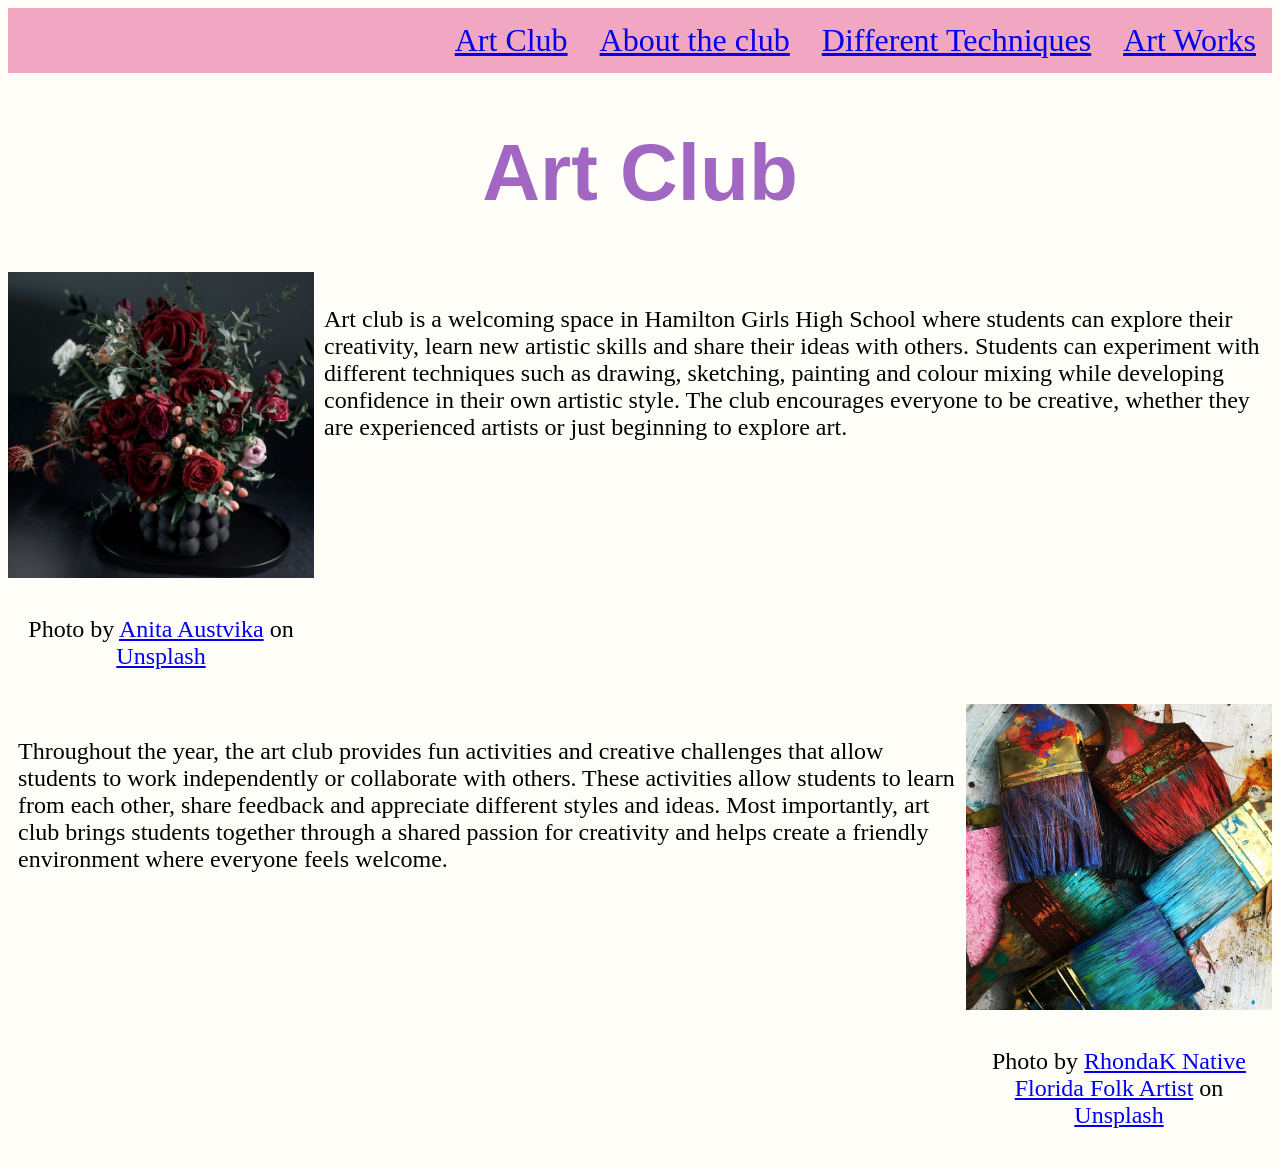
<file: index.html>
<!DOCTYPE html>
<html lang="en">

<head>
    <!-- non visible content-->
    <title>Index</title>
    <link rel="stylesheet" href="styles.css">
</head>

<body>
    <div class="navbar">
        <ul>
            <li><a href="art-works.html">Art Works</a></li>
            <li><a href="different-techniques.html">Different Techniques</a></li>
            <li><a href="about.html">About the club</a></li>
            <li><a href="index.html">Art Club</a></li>
        </ul>
    </div>
    <h1>Art Club</h1>
    <link rel="preconnect" href="https://fonts.googleapis.com">
    <div class="container">
        <div class="image-div"><img src="images-for-art/red-flower.jpg" alt="Flowers picture">
            <p>Photo by <a
                    href="https://unsplash.com/@anitaaustvika?utm_source=unsplash&utm_medium=referral&utm_content=creditCopyText">Anita
                    Austvika</a> on <a
                    href="https://unsplash.com/photos/a-vase-filled-with-lots-of-red-and-white-flowers-cAPVMlhM4x4?utm_source=unsplash&utm_medium=referral&utm_content=creditCopyText">Unsplash</a>
            </p>
        </div>
        <div>
            <p> Art club is a welcoming space in Hamilton Girls High School where students can explore their creativity,
                learn new artistic skills and share their ideas with others. Students can experiment with different
                techniques such as drawing, sketching, painting and colour mixing while developing confidence in their
                own artistic style. The club encourages everyone to be creative, whether they are experienced artists or
                just beginning to explore art.
            </p>
        </div>
    </div>
    <div class="container">
        <div>
            <p>Throughout the year, the art club provides fun activities and creative challenges that allow students to
                work independently or collaborate with others. These activities allow students to learn from each other,
                share feedback and appreciate different styles and ideas. Most importantly, art club brings students
                together through a shared passion for creativity and helps create a friendly environment where everyone
                feels welcome.
            </p>
        </div>
        <div class="image-div"><img src="images-for-art/Paintbrushes2.jpg" alt="Paint Brushes">
            <p>Photo by <a
                    href="https://unsplash.com/@rhondak?utm_source=unsplash&utm_medium=referral&utm_content=creditCopyText">RhondaK
                    Native Florida Folk Artist</a> on <a
                    href="https://unsplash.com/photos/assorted-color-paintbrushes-_Yc7OtfFn-0?utm_source=unsplash&utm_medium=referral&utm_content=creditCopyText">Unsplash</a>
            </p>
        </div>
    </div>




</body>

</html>
</file>
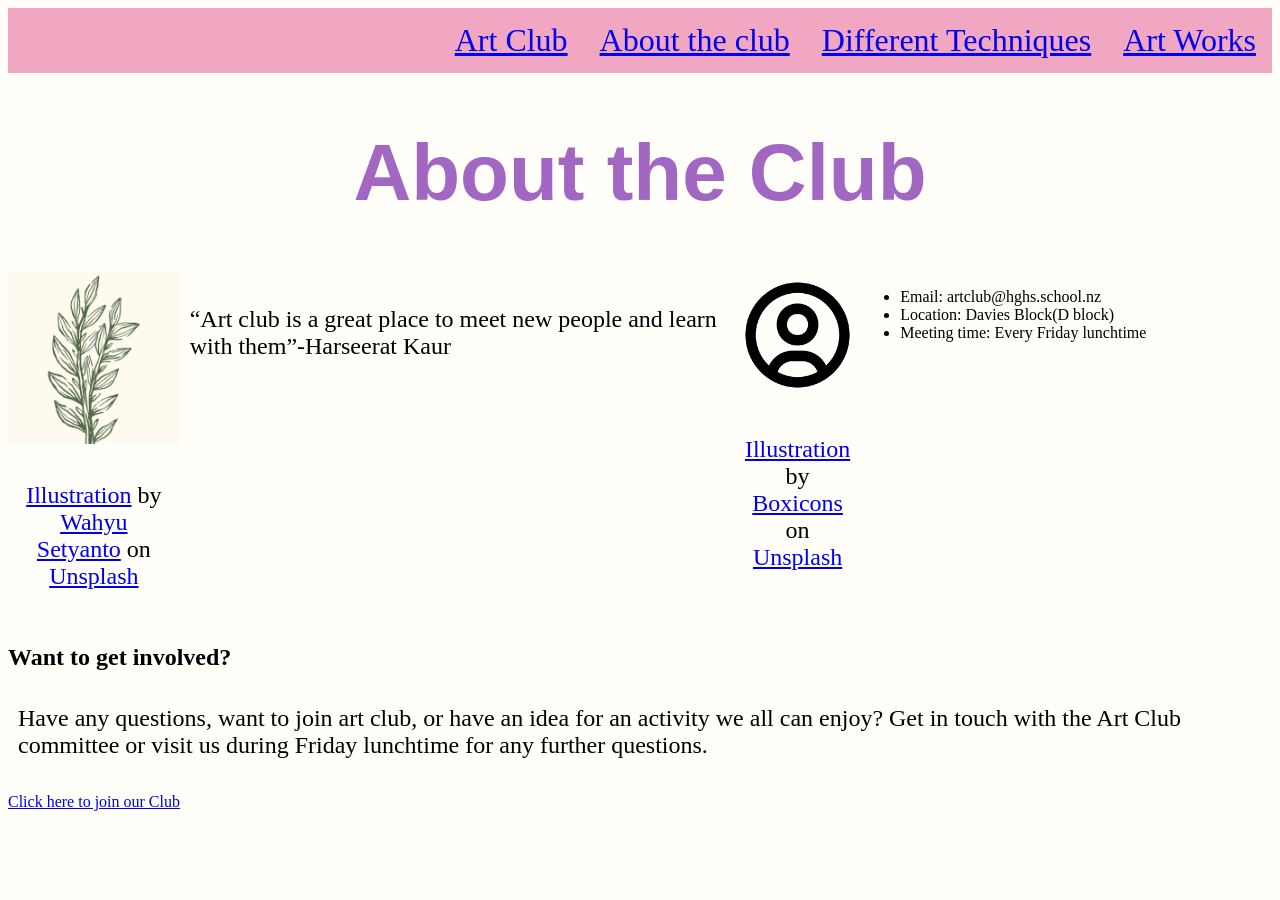
<file: about.html>
<!DOCTYPE html>
<html lang="en">

<head>
  <!-- non visible content-->
  <title>About</title>
  <link rel="stylesheet" href="styles.css">
</head>

<body>
  <div class="navbar">
    <ul>

      <li><a href="art-works.html">Art Works</a></li>
      <li><a href="different-techniques.html">Different Techniques</a></li>
      <li><a href="about.html">About the club</a></li>
      <li><a href="index.html">Art Club</a></li>
    </ul>
  </div>
  <h1>About the Club</h1>
  <div class="Club">
    <div class="ClubA">
      <div class="image-div"><img src="images-for-art/Leaf.avif" alt="Flower">
        <p><a
            href="https://unsplash.com/illustrations/line-art-of-a-green-leafy-branch-on-cream-background-zX1389OMuxw?utm_source=unsplash&utm_medium=referral&utm_content=creditCopyText">Illustration</a>
          by <a
            href="https://unsplash.com/@setyanski/illustrations?utm_source=unsplash&utm_medium=referral&utm_content=creditCopyText">Wahyu
            Setyanto</a> on <a
            href="https://unsplash.com/illustrations?utm_source=unsplash&utm_medium=referral&utm_content=creditCopyText">Unsplash</a>
        </p>
      </div>
      <p>
        “Art club is a great place to meet new people and learn with them”-Harseerat Kaur
      </p>
    </div>
    <div class="ClubA">
      <div class="image-div"><img src="images-for-art/Profileforlogo.avif" alt="Profile icon">
        <p><a
            href="https://unsplash.com/illustrations/a-simple-black-and-white-user-icon-ze3urB416yE?utm_source=unsplash&utm_medium=referral&utm_content=creditCopyText">Illustration</a>
          by <a
            href="https://unsplash.com/@boxicons/illustrations?utm_source=unsplash&utm_medium=referral&utm_content=creditCopyText">Boxicons</a>
          on <a
            href="https://unsplash.com/illustrations?utm_source=unsplash&utm_medium=referral&utm_content=creditCopyText">Unsplash</a>
        </p>
      </div>
      <div>
        <ul>
          <li>Email: artclub@hghs.school.nz </li>
          <li>Location: Davies Block(D block)</li>
          <li>Meeting time: Every Friday lunchtime</li>
        </ul>
      </div>
    </div>
  </div> <!--end of club div-->
  <div class="TextClub">
    <h2>Want to get involved?</h2>
    <p>Have any questions, want to join art club, or have an idea for an activity we all can enjoy? Get in touch with
      the Art Club committee or visit us during Friday lunchtime for any further questions.
    </p>
    <a href="https://forms.gle/S5XjZe2KScKteFcy9"> Click here to join our Club</a>
  </div>


</body>

</html>
</file>
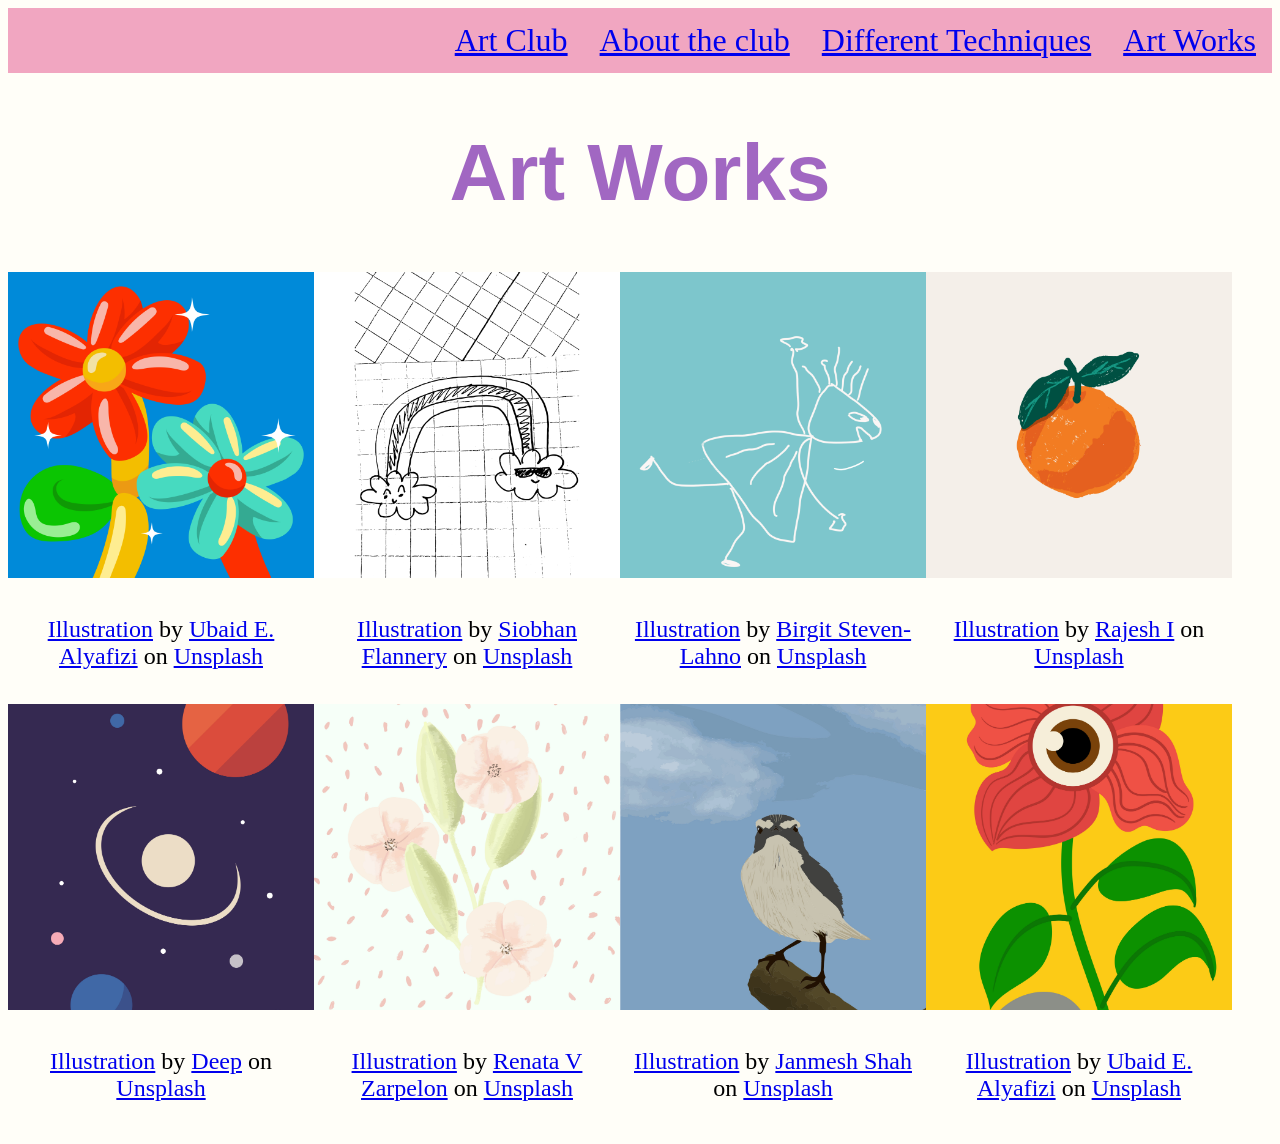
<file: art-works.html>
<!DOCTYPE html>
<html lang="en">

<head>
    <!-- non visible content-->
    <title>Art works</title>
    <link rel="stylesheet" href="styles.css">
</head>

<body>
    <div class="navbar">
        <ul>

            <li><a href="art-works.html">Art Works</a></li>
            <li><a href="different-techniques.html">Different Techniques</a></li>
            <li><a href="about.html">About the club</a></li>
            <li><a href="index.html">Art Club</a></li>
        </ul>
    </div>
    <h1>Art Works</h1>
    <div class="photos">
        <div class="image-div"><img src="images-for-art/ballon-flowers.jpg" alt="Ballon flowers">
            <p><a
                    href="https://unsplash.com/illustrations/a-colorful-flower-on-a-blue-background-mSMD6alwPdo?utm_source=unsplash&utm_medium=referral&utm_content=creditCopyText">Illustration</a>
                by <a
                    href="https://unsplash.com/@thehalaldesign/illustrations?utm_source=unsplash&utm_medium=referral&utm_content=creditCopyText">Ubaid
                    E. Alyafizi</a> on <a
                    href="https://unsplash.com/illustrations?utm_source=unsplash&utm_medium=referral&utm_content=creditCopyText">Unsplash</a>
            </p>
        </div>
        <div class="image-div"><img src="images-for-art/Rainbow.jpg" alt="Bird">
            <p><a
                    href="https://unsplash.com/illustrations/a-hand-drawn-rainbow-with-smiling-clouds-on-graph-paper-SoBA5Sp2O_o?utm_source=unsplash&utm_medium=referral&utm_content=creditCopyText">Illustration</a>
                by <a
                    href="https://unsplash.com/@siobhanflannery/illustrations?utm_source=unsplash&utm_medium=referral&utm_content=creditCopyText">Siobhan
                    Flannery</a> on <a
                    href="https://unsplash.com/illustrations?utm_source=unsplash&utm_medium=referral&utm_content=creditCopyText">Unsplash</a>
            </p>
        </div>
        <div class="image-div"><img src="images-for-art/Kid.jpg" alt="Kid">
            <p><a
                    href="https://unsplash.com/illustrations/a-white-stick-figure-drawing-on-a-light-blue-background-zxGfiMkZpaU?utm_source=unsplash&utm_medium=referral&utm_content=creditCopyText">Illustration</a>
                by <a
                    href="https://unsplash.com/@birgitsl/illustrations?utm_source=unsplash&utm_medium=referral&utm_content=creditCopyText">Birgit
                    Steven-Lahno</a> on <a
                    href="https://unsplash.com/illustrations?utm_source=unsplash&utm_medium=referral&utm_content=creditCopyText">Unsplash</a>
            </p>
        </div>
        <div class="image-div"><img src="images-for-art/Mandarin.jpg" alt="Fruit">
            <p><a
                    href="https://unsplash.com/illustrations/a-stylized-orange-with-green-leaves-on-a-cream-background-SHCvNVYdU_U?utm_source=unsplash&utm_medium=referral&utm_content=creditCopyText">Illustration</a>
                by <a
                    href="https://unsplash.com/@rajeshvelan/illustrations?utm_source=unsplash&utm_medium=referral&utm_content=creditCopyText">Rajesh
                    I</a> on <a
                    href="https://unsplash.com/illustrations?utm_source=unsplash&utm_medium=referral&utm_content=creditCopyText">Unsplash</a>
            </p>
        </div>
    </div>
    <div class="photos">
        <div class="image-div"><img src="images-for-art/Space.jpg" alt="Space">
            <p><a
                    href="https://unsplash.com/illustrations/planets-and-stars-amidst-a-cosmic-night-47_wA-2WAF4?utm_source=unsplash&utm_medium=referral&utm_content=creditCopyText">Illustration</a>
                by <a
                    href="https://unsplash.com/@deep_erudite/illustrations?utm_source=unsplash&utm_medium=referral&utm_content=creditCopyText">Deep</a>
                on <a
                    href="https://unsplash.com/illustrations?utm_source=unsplash&utm_medium=referral&utm_content=creditCopyText">Unsplash</a>
            </p>
        </div>
        <div class="image-div"><img src="images-for-art/Pink-flower.jpg" alt="Pink flower">
            <p><a
                    href="https://unsplash.com/illustrations/pale-pink-flowers-with-green-leaves-on-speckled-background-redCDf5GoTg?utm_source=unsplash&utm_medium=referral&utm_content=creditCopyText">Illustration</a>
                by <a
                    href="https://unsplash.com/@renatazarpelon/illustrations?utm_source=unsplash&utm_medium=referral&utm_content=creditCopyText">Renata
                    V Zarpelon</a> on <a
                    href="https://unsplash.com/illustrations?utm_source=unsplash&utm_medium=referral&utm_content=creditCopyText">Unsplash</a>
            </p>
        </div>
        <div class="image-div"><img src="images-for-art/Bird.jpg" alt="Bird">
            <p><a
                    href="https://unsplash.com/illustrations/a-bird-perched-on-a-branch-against-a-blue-sky-9qBHLZy1DJo?utm_source=unsplash&utm_medium=referral&utm_content=creditCopyText">Illustration</a>
                by <a
                    href="https://unsplash.com/@janmeshah/illustrations?utm_source=unsplash&utm_medium=referral&utm_content=creditCopyText">Janmesh
                    Shah</a> on <a
                    href="https://unsplash.com/illustrations?utm_source=unsplash&utm_medium=referral&utm_content=creditCopyText">Unsplash</a>
            </p>
        </div>
        <div class="image-div"><img src="images-for-art/Eye-flower.jpg" alt="Eye Flower">
            <p><a
                    href="https://unsplash.com/illustrations/a-red-flower-with-a-green-stem-on-a-yellow-background-yyOIc96V7AY?utm_source=unsplash&utm_medium=referral&utm_content=creditCopyText">Illustration</a>
                by <a
                    href="https://unsplash.com/@thehalaldesign/illustrations?utm_source=unsplash&utm_medium=referral&utm_content=creditCopyText">Ubaid
                    E. Alyafizi</a> on <a
                    href="https://unsplash.com/illustrations?utm_source=unsplash&utm_medium=referral&utm_content=creditCopyText">Unsplash</a>
            </p>
        </div>
    </div>
</body>

</html>
</file>
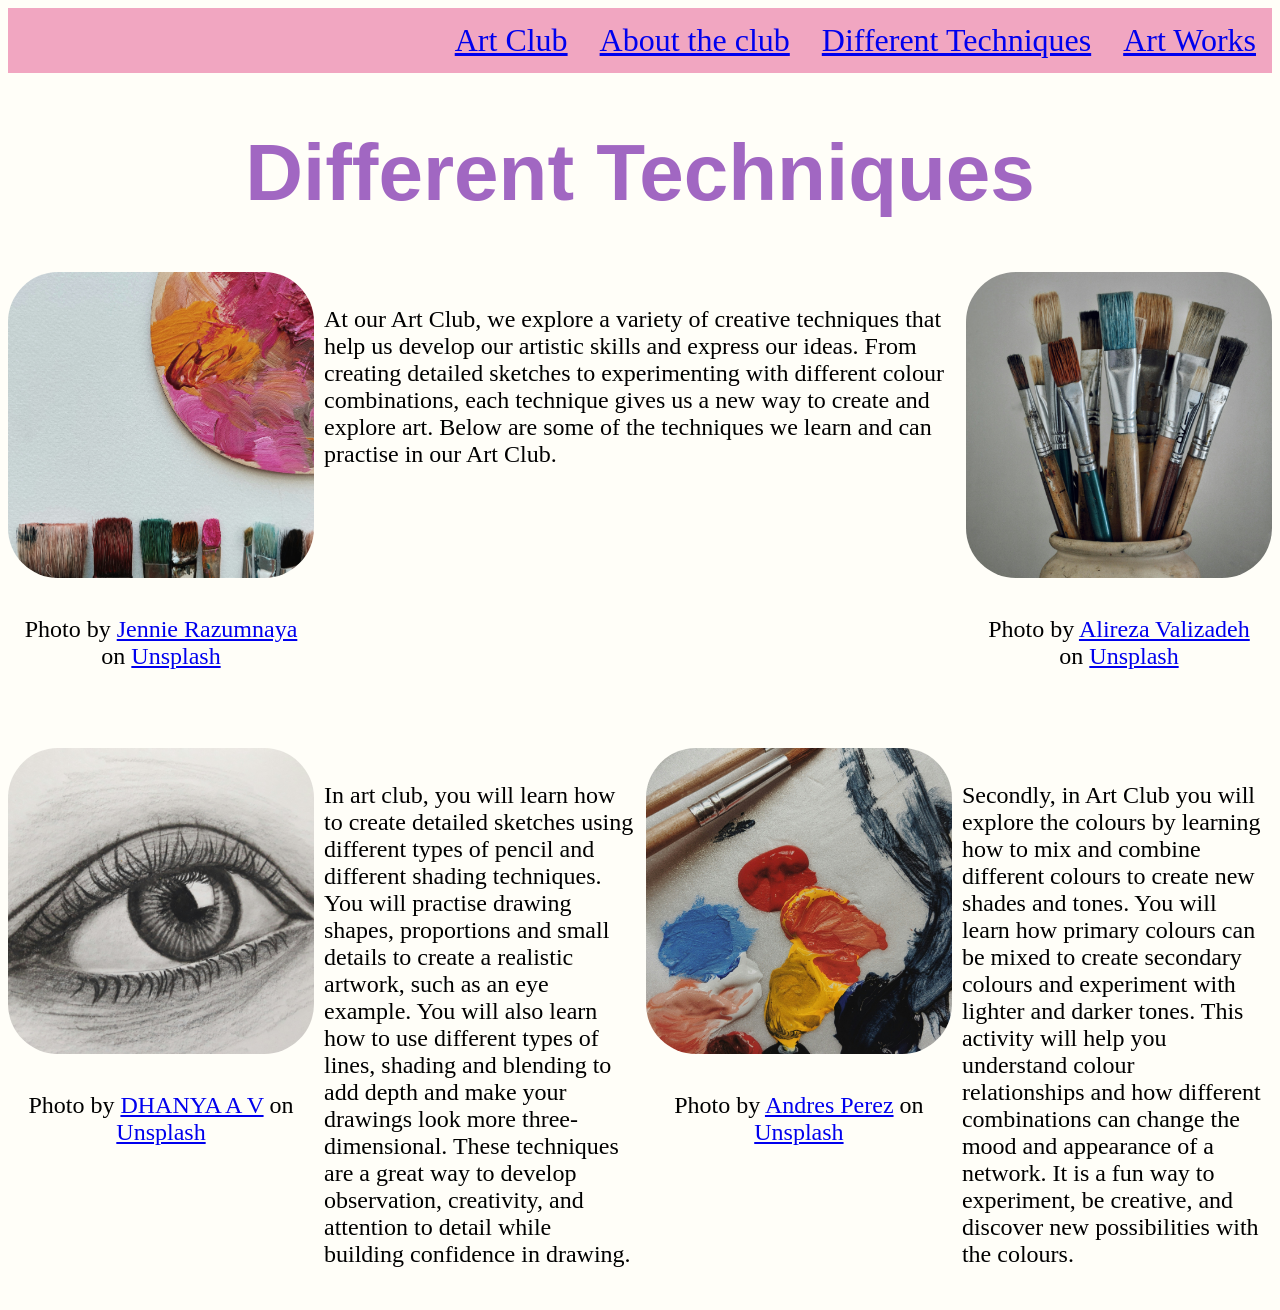
<file: different-techniques.html>
<!DOCTYPE html>
<html lang="en">

<head>
    <!-- non visible content-->
    <title>Different Techniques</title>
    <link rel="stylesheet" href="styles.css">
</head>

<body>
    <div class="navbar">
        <ul>

            <li><a href="art-works.html">Art Works</a></li>
            <li><a href="different-techniques.html">Different Techniques</a></li>
            <li><a href="about.html">About the club</a></li>
            <li><a href="index.html">Art Club</a></li>
        </ul>
    </div>
    <h1>Different Techniques</h1>
    <div class="technique1">
        <div class="image-div"><img src="images-for-art/Paintbrushesandpaintpalette.jpg"
                alt="Paint brushes and paint pallette">
            <p>Photo by <a
                    href="https://unsplash.com/@jennie_ra?utm_source=unsplash&utm_medium=referral&utm_content=creditCopyText">Jennie
                    Razumnaya</a> on <a
                    href="https://unsplash.com/photos/a-wall-with-different-brushes-and-makeup-Gl8sZ74qv_c?utm_source=unsplash&utm_medium=referral&utm_content=creditCopyText">Unsplash</a>
            </p>
        </div>
        <div>
            <p>At our Art Club, we explore a variety of creative techniques that help us develop our artistic skills and
                express our ideas. From creating detailed sketches to experimenting with different colour combinations,
                each technique gives us a new way to create and explore art. Below are some of the techniques we learn
                and can practise in our Art Club.
            </p>
        </div>
        <div class="image-div"><img src="images-for-art/PaintBrushes.jpg" alt="Types of paint brushes">
            <p>Photo by <a
                    href="https://unsplash.com/@alirezavalizadeh?utm_source=unsplash&utm_medium=referral&utm_content=creditCopyText">Alireza
                    Valizadeh</a> on <a
                    href="https://unsplash.com/photos/a-white-vase-filled-with-lots-of-paint-brushes-o6WViBEzOWU?utm_source=unsplash&utm_medium=referral&utm_content=creditCopyText">Unsplash</a>
            </p>
        </div>
    </div>
    <div class="Techniques2">
        <div class="image-div"><img src="images-for-art/Eye.jpg" alt="Eye">
            <p>Photo by <a
                    href="https://unsplash.com/@dhanya21?utm_source=unsplash&utm_medium=referral&utm_content=creditCopyText">DHANYA
                    A V</a> on <a
                    href="https://unsplash.com/photos/human-eye-graphite-pencil-sketch-zdiMKVb5fl0?utm_source=unsplash&utm_medium=referral&utm_content=creditCopyText">Unsplash</a>
            </p>
        </div>
        <div class="1">
            <p>In art club, you will learn how to create detailed sketches using different types of pencil and different
                shading techniques. You will practise drawing shapes, proportions and small details to create a
                realistic artwork, such as an eye example. You will also learn how to use different types of lines,
                shading and blending to add depth and make your drawings look more three-dimensional. These techniques
                are a great way to develop observation, creativity, and attention to detail while building confidence in
                drawing.
            </p>
        </div>
        <div class="image-div"><img src="images-for-art/Colour_mixing.jpg" alt="Paint splashes">
            <p> Photo by <a
                    href="https://unsplash.com/@eduukpo12?utm_source=unsplash&utm_medium=referral&utm_content=creditCopyText">Andres
                    Perez</a> on <a
                    href="https://unsplash.com/photos/red-blue-yellow-and-red-paint-se0GXEsgtPk?utm_source=unsplash&utm_medium=referral&utm_content=creditCopyText">Unsplash</a>
            </p>
        </div>
        <div class="Text2">
            <p>Secondly, in Art Club you will explore the colours by learning how to mix and combine different colours
                to create new shades and tones. You will learn how primary colours can be mixed to create secondary
                colours and experiment with lighter and darker tones. This activity will help you understand colour
                relationships and how different combinations can change the mood and appearance of a network. It is a
                fun way to experiment, be creative, and discover new possibilities with the colours.</p>
        </div>
    </div>
</body>

</html>
</file>
<file: styles.css>
.navbar ul {
    list-style-type: none;
    margin: 0;
    padding: 0;
    overflow: hidden;
}

.navbar li {
    float: right;
}

.navbar li a {
    display: block;
    text-align: center;
    padding: 14px 16px;
}

.navbar {
    font: 50;
}

.navbar img {
    height: 40px;
    width: auto;
}

.container {
    display: flex;
    flex-direction: row;
}

img {
    width: 15%
}


.technique1 {
    display: flex;
    flex-direction: row;
}

.Techniques2 {
    display: flex;
    flex-direction: row;
}

.technique1 img {
    width: 20%;
}

.Techniques2 img {
    width: 20%;
}

.Club {
    display: flex;
    flex-direction: row;
}

.ClubA {
    display: flex;
    flex-direction: row;
}

.ClubA image {
    width: 90%;
}

.navbar {
    background-color: #f1a6c1;
    font-size: 200%;
}

h1 {
    text-align: center;
    font-size: 500%;
    color: #a167c2;
    font-family: 'Gill Sans', 'Gill Sans MT', Calibri, 'Trebuchet MS', sans-serif;
}

p{
    padding:10px;
}

body {
    background-color: #fffef8;
}


.navbar ul li a:hover {
    background-color: #fcfcfc;
}

.navbar a:visited {
    color: #69145c;
}



.Techniques2 img {
    border-radius: 50px;
}

.technique1 {
    padding-bottom: 3.5%;
}

.technique1 img {
    border-radius: 50px;
}

.image-div img {
    width: 100%;
}

.image-div {
    width: 35%;
}

.photos {
    display: flex;
    flex-direction: row;
}

.image-div {
    flex: 0 0 calc(25% - 10px);
    text-align: center;
}

.image-div img {
    aspect-ratio: 1 /1;
    object-fit: cover;
    max-width: 100%;
}
p{
    font-size: x-large;
}
</file>
